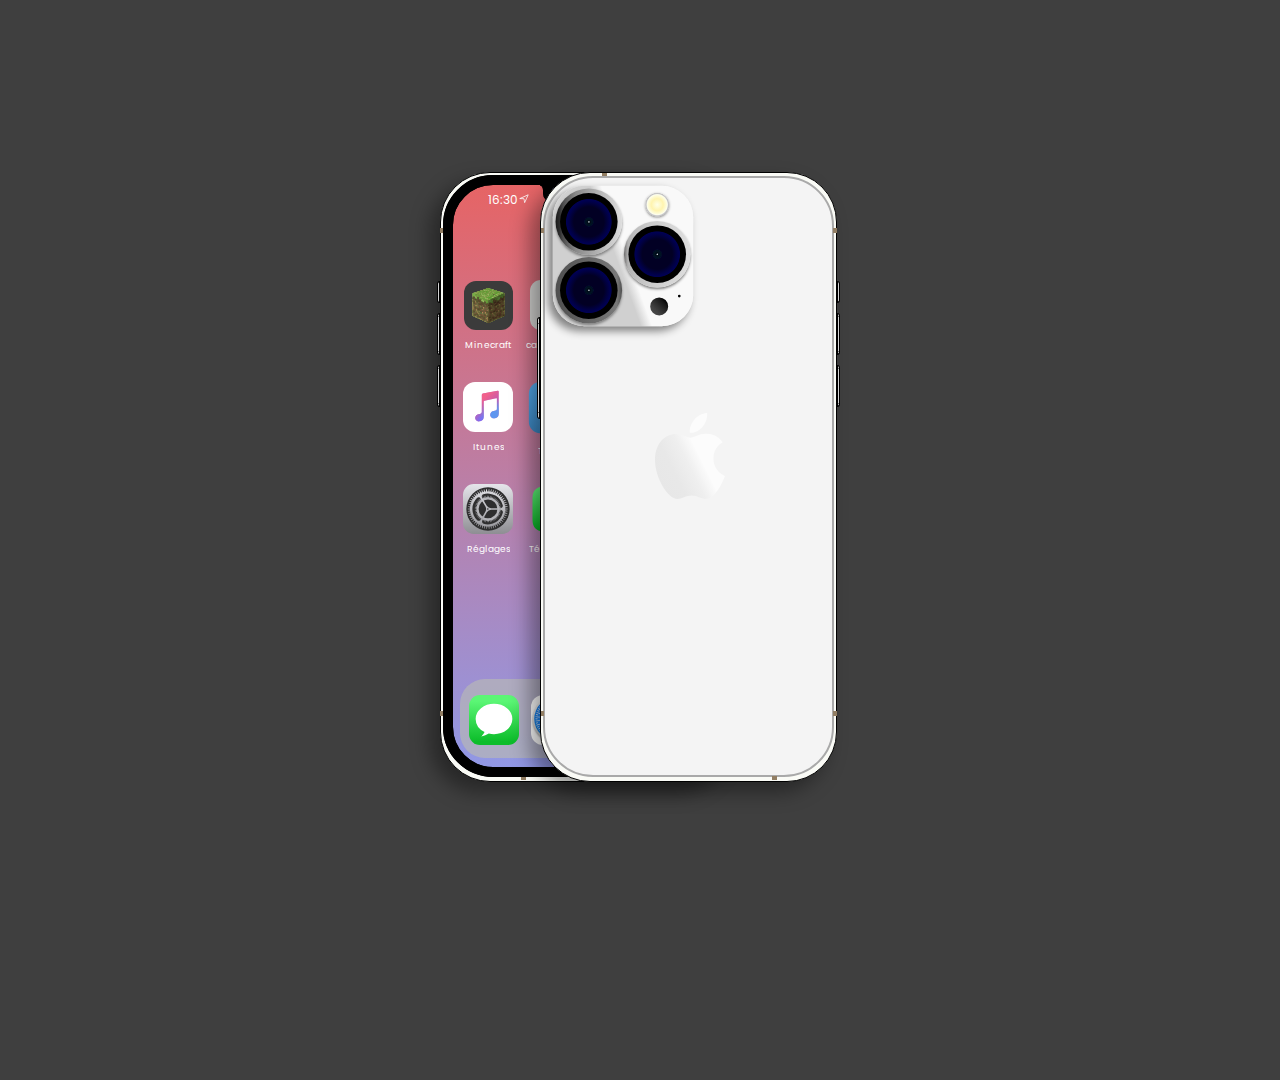
<file: index.html>
<!doctype html>
<html lang="fr">

<head>
  <meta charset="utf-8">
  <title>Titre de la page</title>
  <link rel="stylesheet" href="style.presentation.css">
  <link rel="stylesheet" href="Avant/Avant.css">
  <link rel="stylesheet" href="Arrière/style.iphone.css">
  <link rel="stylesheet" href="Arrière/style.plaque.css">
  <link rel="stylesheet" href="Arrière/style.camera.css">
  <link rel="stylesheet" href="Arrière/style.contour.css">
  <link rel="stylesheet" href="Arrière/style.flash.css">
  <script src="Avant/Avant.js"></script>
</head>

<body>
  <div class="presentation">
    <div class="presentavant">
      <div class="corps">
        <div id="screen">
          <div class="encoche">
            <div class="frontcam"></div>
          </div>
          <div class="hparleur"></div>
          <div class="clock">
            <p>16:30</p>
          </div>
          <img class="arrow" src="Avant/asset/fleche.svg" alt="">
          <img class="wifi" src="Avant/asset/wifi.svg" alt="">
          <img class="reseaux" src="Avant/asset/reseaux.svg" alt="">
          <img class="batterie" src="Avant/asset/batterie.svg" alt="">
          <div class="app">
            <div class="milieu">
              <img class="minecraft" src="Avant/asset/App/minecraft.svg" alt="minecraft">
              <p>Minecraft</p>
            </div>
            <div class="milieu">
              <img class="calculatrice" src="Avant/asset/App/calculator.svg" alt="calculatrice">
              <p>calculatrice</p>
            </div>
            <div class="milieu">
              <img class="note" src="Avant/asset/App/notes.svg" alt="notes">
              <p>Notes</p>
            </div>
            <div class="milieu">
              <img class="photo" src="Avant/asset/App/photos.svg" alt="Photo">
              <p>Photos</p>
            </div>
            <div class="milieu">
              <img class="itunes" src="Avant/asset/App/itunes.svg" alt="itunes">
              <p>Itunes</p>
            </div>
            <div class="milieu">
              <img class="twitter" src="Avant/asset/App/twitter.svg" alt="Twitter">
              <p>Twitter</p>
            </div>
            <div class="milieu">
              <img class="facetime" src="Avant/asset/App/FaceTime_iOS.svg" alt="FaceTime">
              <p>FaceTime</p>
            </div>
            <div class="milieu">
              <img class="camera" src="Avant/asset/App/camera.svg" alt="caméra">
              <p class="pap">Appareil photo</p>
            </div>
            <div class="milieu">
              <img class="reglage" src="Avant/asset/App/settings.svg" alt="Paramétre">
              <p>Réglages</p>
            </div>
            <div class="milieu">
              <img class="appel" src="Avant/asset/App/apple-phone.svg" alt="Appel">
              <p>Téléphone</p>
            </div>
          </div>
          <div class="app_favorit">
            <div class="milieu">
              <img class="message" src="Avant/asset/App/IMessage_logo.svg" alt="Message">
            </div>
            <div class="milieu">
              <img class="safari" src="Avant/asset/App/Safari_browser_logo.svg" alt="">
            </div>
            <div class="milieu">
              <img class="contact" src="Avant/asset/App/contacts.svg" alt="">
            </div>
            <div class="milieu">
              <img class="appstore" src="Avant/asset/App/apple-store.svg" alt="">
            </div>
          </div>
        </div>
        <div class="marque">
          <div class="marque1"></div>
          <div class="marque2"></div>
          <div class="marque3"></div>
        </div>
        <div class="bouton">
          <div class="mute"></div>
          <div class="sonplus"></div>
          <div class="sonmoin"></div>
          <div class="onoff" id="onoff">
            
          </div>
          
        </div>
        <div id="screen2">
          <div class="encoche2">
            <div class="frontcam2"></div>
          </div>
          <div class="hparleur2"></div>
        </div>
      </div>
    </div>

    <div class="presentarriere">
      <div class="corps">
        <div class="screen">
          <div class="plaque">
            <div class="contour1">
              <div class="objectif"></div>
            </div>
            <div class="contour2">
              <div class="objectif"></div>
            </div>
            <div class="contour3">
              <div class="objectif"></div>
            </div>
            <div class="contour4">
              <div class="flash"></div>
            </div>
            <div class="micro"></div>
            <div class="haut_parleur"></div>
          </div>
          <img class="logoapple" src="Arrière/SVG/Logo APPLE.svg" alt="">
          <div class="marque">
            <div class="marque1"></div>
            <div class="marque2"></div>
            <div class="marque3"></div>
          </div>
          <div class="bouton">
            <div class="mute"></div>
            <div class="sonplus"></div>
            <div class="sonmoin"></div>
            <div class="onoff"></div>
          </div>
        </div>
      </div>
    </div>
  </div>
</body>

</html>
</file>
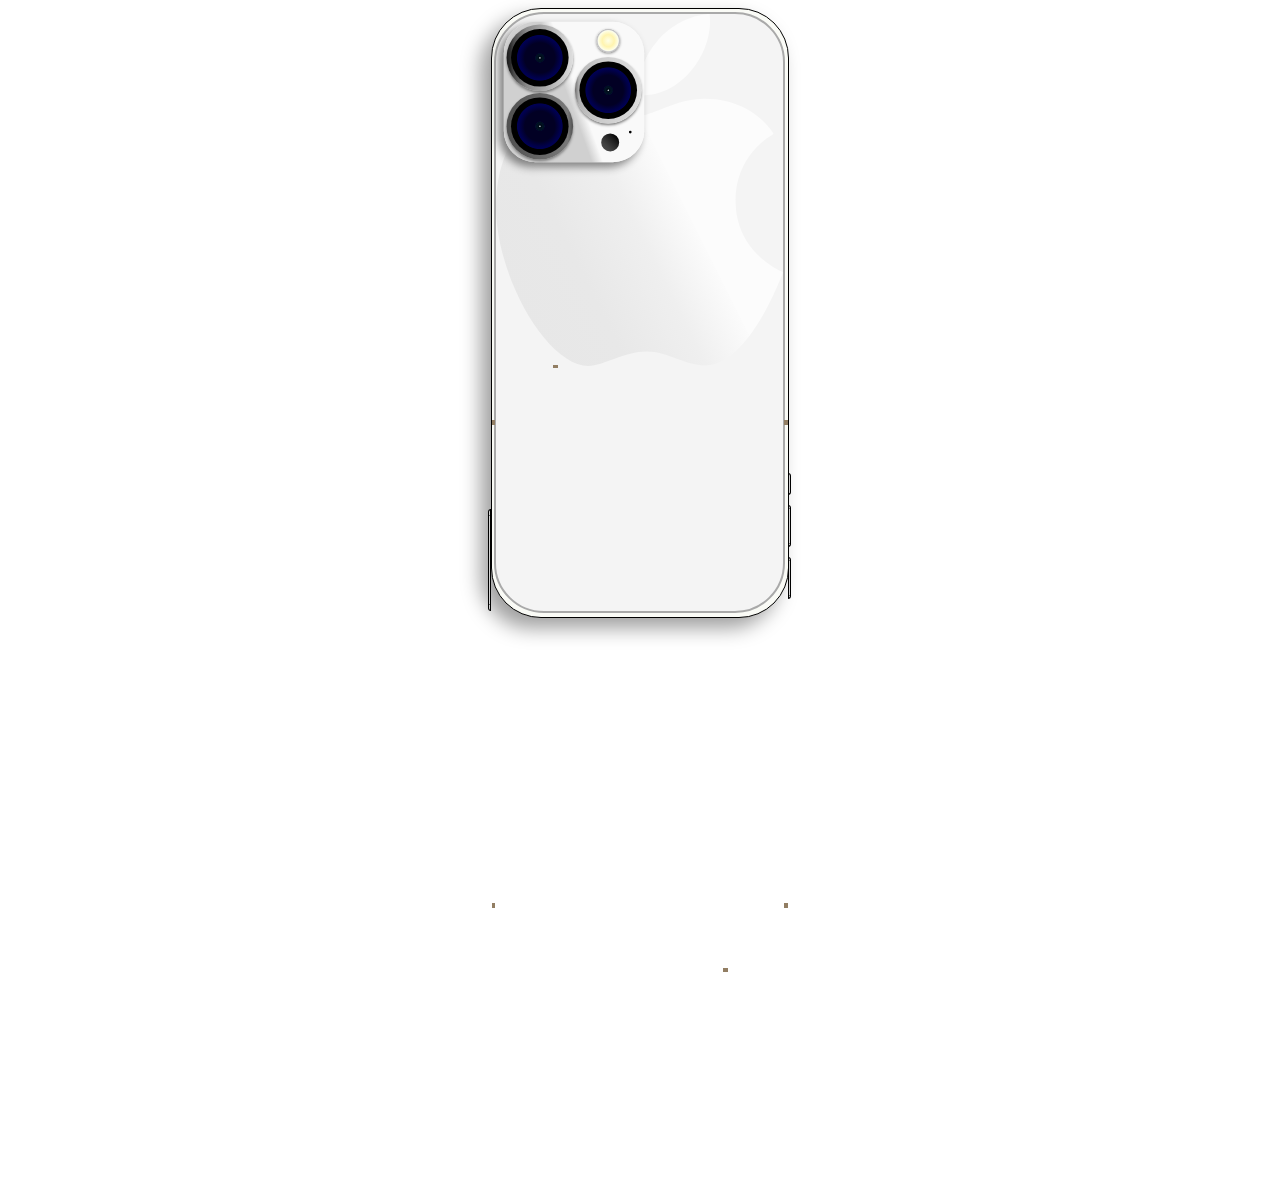
<file: Arrière/Arrière.html>
<!doctype html>
<html lang="fr">
<head>
  <meta charset="utf-8">
  <title>Titre de la page</title>
  <link rel="stylesheet" href="style.iphone.css">
  <link rel="stylesheet" href="style.plaque.css">
  <link rel="stylesheet" href="style.camera.css">
  <link rel="stylesheet" href="style.contour.css">
  <link rel="stylesheet" href="style.flash.css">
</head>
<body>
  <div class="corps">
    <div class="screen">
      <div class="plaque">
        <div class="contour1"><div class="objectif"></div></div>
        <div class="contour2"><div class="objectif"></div></div>
        <div class="contour3"><div class="objectif"></div></div>
        <div class="contour4"><div class="flash"></div></div>
        <div class="micro"></div>
        <div class="haut_parleur"></div>
      </div>
       <img class="logoapple" src="../Arrière/SVG/Logo APPLE.svg" alt="">
    <div class="marque">
      <div class="marque1"></div>
      <div class="marque2"></div>
      <div class="marque3"></div>
    </div>
    <div class="bouton">
      <div class="mute"></div>
      <div class="sonplus"></div>
      <div class="sonmoin"></div>
      <div class="onoff"></div>
    </div>
  </div>
</body>
</html>
</file>
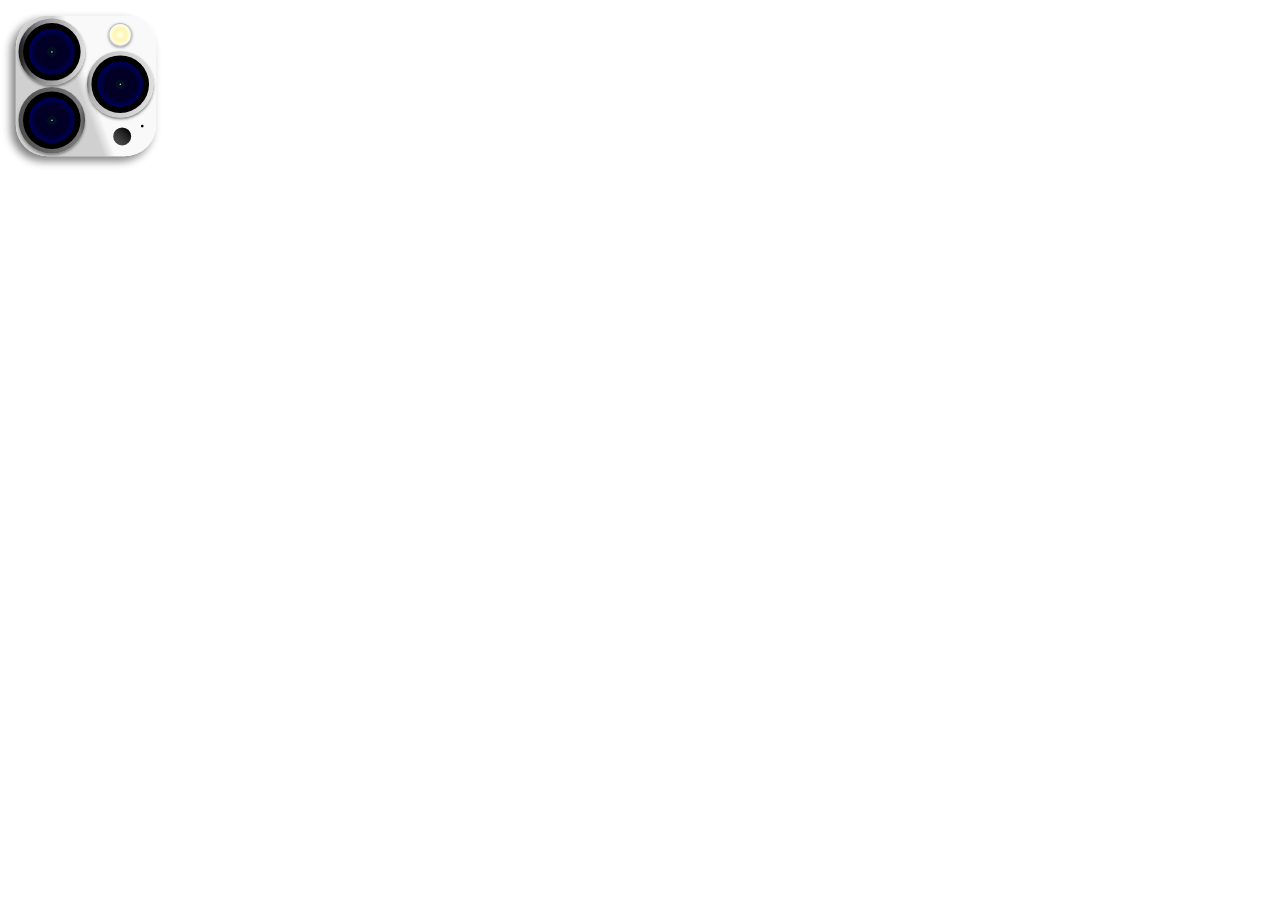
<file: Arrière/Plaque_de_cuisson.html>
<!doctype html>
<html lang="fr">
<head>
  <meta charset="utf-8">
  <title>Titre de la page</title>
  <link rel="stylesheet" href="style.plaque.css">
  <link rel="stylesheet" href="style.camera.css">
  <link rel="stylesheet" href="style.contour.css">
  <link rel="stylesheet" href="style.flash.css">
</head>
<body>
  <div class="plaque">
    <div class="contour1"><div class="objectif"></div></div>
    <div class="contour2"><div class="objectif"></div></div>
    <div class="contour3"><div class="objectif"></div></div>
    <div class="contour4"><div class="flash"></div></div>
    <div class="micro"></div>
    <div class="haut_parleur"></div>
  </div>
</body>
</html>
</file>
<file: style.presentation.css>
html{
  background-color: #3f3f3f;
}

.logoapple {
  position: absolute;
  width: 70px;
  -webkit-transform: translate(110px, 235px);
          transform: translate(110px, 235px);
}

.presentation:hover .presentarriere {
  transform:translateX(220px);
  
}

.presentation:hover .presentavant {
  transform:translateX(-220px);
  
}

body{
  display:flex;
  justify-content: center;
}

.presentation{
  position: relative;
  width:300px;
  height:100vh;
  margin-top: 164px;
}

.presentarriere, .presentavant{
  position:absolute;
  transition:all ease-in 1s;
}

.presentavant{
  transform:translateX(-50px);
}

.presentarriere{
  transform:translateX(50px);
}
</file>
<file: Avant/Avant.css>
@import url("https://fonts.googleapis.com/css2?family=Poppins&display=swap");
.corps {
  position: relative;
  margin: auto;
  border-radius: 50px 50px 50px 50px;
  border: solid 1px;
  background-color: #faf2dd;
  width: 295.2px;
  height: 607.8px;
  -webkit-box-shadow: 10px 10px 20px gray;
          box-shadow: 10px 10px 20px gray;
}

.corps #screen {
  margin: 2px 1px 1px 2px;
  background: -webkit-gradient(linear, left top, left bottom, from(#e66465), to(#9198e5));
  background: linear-gradient(#e66465, #9198e5);
  border-radius: 50px 50px 50px 50px;
  width: 270px;
  height: 582px;
  border: solid 10px;
}

.corps #screen .encoche {
  position: relative;
  margin: auto;
  border-radius: 0px 0px 10px 10px;
  background-color: black;
  width: 90px;
  height: 18px;
}

.corps #screen .encoche::before {
  -webkit-transform: translate(-5px, -0.1px);
          transform: translate(-5px, -0.1px);
  content: "";
  -webkit-box-shadow: 2px -9px black;
          box-shadow: 2px -9px black;
  border-radius: 0px 20px 0px 0px;
  position: absolute;
  background-color: transparente;
  width: 5px;
  height: 18px;
}

.corps #screen .encoche::after {
  -webkit-transform: translate(90px, -7.5px);
          transform: translate(90px, -7.5px);
  content: "";
  -webkit-box-shadow: -1px -10px black;
          box-shadow: -1px -10px black;
  border-radius: 20px 0px 0px 0px;
  position: absolute;
  background-color: transparent;
  width: 5px;
  height: 18px;
}

.corps #screen .encoche .frontcam {
  -webkit-transform: translate(9px, 2px);
          transform: translate(9px, 2px);
  background: radial-gradient(#fff 0%, #9198e5 45%, #000 100%);
  border-radius: 100%;
  width: 8px;
  height: 8px;
}

.corps #screen .hparleur {
  margin: auto;
  -webkit-transform: translate(0px, -23px);
          transform: translate(0px, -23px);
  border-radius: 10px 10px 10px 10px;
  background-color: #2d2d2d;
  width: 35px;
  height: 5px;
}

.corps #screen p {
  color: #fff;
  font-family: "Poppins", sans-serif;
  font-size: 12px;
}

.corps #screen .clock {
  -webkit-transform: translate(35px, -29px);
          transform: translate(35px, -29px);
}

.corps #screen .arrow {
  -webkit-transform: translate(65px, -60px);
          transform: translate(65px, -60px);
  width: 11px;
}

.corps #screen .wifi {
  -webkit-transform: translate(200px, -60px);
          transform: translate(200px, -60px);
  width: 11px;
}

.corps #screen .reseaux {
  -webkit-transform: translate(165px, -60px);
          transform: translate(165px, -60px);
  width: 11px;
}

.corps #screen .batterie {
  -webkit-transform: translate(190px, -60px);
          transform: translate(190px, -60px);
  width: 18px;
}

.corps #screen .app {
  height: 70%;
  display: -ms-grid;
  display: grid;
  -ms-grid-columns: 25% 25% 25% 25%;
      grid-template-columns: 25% 25% 25% 25%;
  -ms-grid-rows: 25% 25% 25% 25%;
      grid-template-rows: 25% 25% 25% 25%;
  padding: 2px;
}

.corps #screen .app p {
  font-size: 9px;
  white-space: nowrap;
  overflow: hidden;
}

.corps #screen .app .pap {
  text-overflow: ellipsis;
  width: 50px;
}

.corps #screen .app .milieu {
  display: -webkit-box;
  display: -ms-flexbox;
  display: flex;
  -webkit-box-orient: vertical;
  -webkit-box-direction: normal;
      -ms-flex-direction: column;
          flex-direction: column;
  -webkit-box-pack: center;
      -ms-flex-pack: center;
          justify-content: center;
  -webkit-box-align: center;
      -ms-flex-align: center;
          align-items: center;
}

.corps #screen .app .milieu .minecraft {
  height: 35px;
  width: 35px;
  padding: 7px;
  background-color: #3b3b3b;
  border-radius: 12px;
  display: -webkit-box;
  display: -ms-flexbox;
  display: flex;
  -webkit-box-orient: vertical;
  -webkit-box-direction: normal;
      -ms-flex-direction: column;
          flex-direction: column;
}

.corps #screen .app .milieu .calculatrice {
  height: 50px;
}

.corps #screen .app .milieu .note {
  height: 50px;
}

.corps #screen .app .milieu .photo {
  height: 50px;
  background-color: #fff;
  border-radius: 12px;
}

.corps #screen .app .milieu .itunes {
  height: 50px;
  background-color: #fff;
  border-radius: 12px;
}

.corps #screen .app .milieu .twitter {
  height: 57px;
}

.corps #screen .app .milieu .facetime {
  height: 50px;
}

.corps #screen .app .milieu .camera {
  height: 50px;
}

.corps #screen .app .milieu .reglage {
  height: 50px;
}

.corps #screen .app .milieu .appel {
  height: 50px;
}

.corps #screen .app_favorit {
  padding: 16px 2px 13px 2px;
  margin: 0px 7px 0px 7px;
  display: -ms-grid;
  display: grid;
  -ms-grid-columns: 25% 25% 25% 25%;
      grid-template-columns: 25% 25% 25% 25%;
  -ms-grid-rows: 100%;
      grid-template-rows: 100%;
  background-color: rgba(182, 182, 182, 0.7);
  border-radius: 25px;
}

.corps #screen .app_favorit .milieu {
  display: -webkit-box;
  display: -ms-flexbox;
  display: flex;
  -webkit-box-orient: vertical;
  -webkit-box-direction: normal;
      -ms-flex-direction: column;
          flex-direction: column;
  -webkit-box-pack: center;
      -ms-flex-pack: center;
          justify-content: center;
  -webkit-box-align: center;
      -ms-flex-align: center;
          align-items: center;
}

.corps #screen .app_favorit .milieu .message {
  height: 50px;
}

.corps #screen .app_favorit .milieu .safari {
  height: 50px;
  background-color: white;
  border-radius: 12px;
}

.corps #screen .app_favorit .milieu .contact {
  height: 50px;
}

.corps #screen .app_favorit .milieu .appstore {
  height: 50px;
}

.corps .marque .marque1 {
  position: relative;
  -webkit-transform: translate(-1px, -550px);
          transform: translate(-1px, -550px);
  background-color: #927e63;
  width: 3px;
  height: 5px;
}

.corps .marque .marque1::after {
  position: absolute;
  -webkit-transform: translate(293px, 0px);
          transform: translate(293px, 0px);
  content: "";
  background-color: #927e63;
  width: 3.5px;
  height: 5px;
}

.corps .marque .marque2 {
  position: relative;
  -webkit-transform: translate(230px, -610px);
          transform: translate(230px, -610px);
  background-color: #927e63;
  width: 5px;
  height: 2.5px;
}

.corps .marque .marque2::before {
  position: absolute;
  -webkit-transform: translate(-150px, 603px);
          transform: translate(-150px, 603px);
  content: "";
  background-color: #927e63;
  width: 5px;
  height: 4px;
}

.corps .marque .marque3 {
  position: relative;
  -webkit-transform: translate(-1px, -75px);
          transform: translate(-1px, -75px);
  background-color: #927e63;
  width: 3px;
  height: 5px;
}

.corps .marque .marque3::after {
  position: absolute;
  -webkit-transform: translate(293px, 0px);
          transform: translate(293px, 0px);
  content: "";
  background-color: #927e63;
  width: 3.5px;
  height: 5px;
}

.corps .bouton .mute {
  -webkit-transform: translate(-4px, -510px);
          transform: translate(-4px, -510px);
  background: radial-gradient(circle, lightgray 87%, black 88%, lightgray 90%);
  border-radius: 5px 0px 0px 5px;
  border: solid 1px;
  width: 1px;
  height: 20px;
}

.corps .bouton .sonplus {
  -webkit-transform: translate(-4px, -500px);
          transform: translate(-4px, -500px);
  background: radial-gradient(circle, lightgray 87%, black 88%, lightgray 90%);
  border-radius: 5px 0px 0px 5px;
  border: solid 1px;
  width: 1px;
  height: 40px;
}

.corps .bouton .sonmoin {
  -webkit-transform: translate(-4px, -490px);
          transform: translate(-4px, -490px);
  background: radial-gradient(circle, lightgray 87%, black 88%, lightgray 90%);
  border-radius: 5px 0px 0px 5px;
  border: solid 1px;
  width: 1px;
  height: 40px;
}

.corps .bouton .onoff {
  -webkit-transform: translate(296px, -580px);
          transform: translate(296px, -580px);
  border-radius: 0px 5px 5px 0px;
  width: 0.5px;
  height: 100px;
  padding: 0px 0px 0px 0px;
  background: radial-gradient(circle, lightgray 87%, black 88%, lightgray 90%);
}

.corps #screen2 {
  position: absolute;
  top: 0px;
  margin: 2px 1px 1px 2px;
  background: transparente;
  border-radius: 50px 50px 50px 50px;
  width: 270px;
  height: 582px;
  border: solid 10px;
}

.corps #screen2 .encoche2 {
  position: relative;
  margin: auto;
  border-radius: 0px 0px 10px 10px;
  background-color: black;
  width: 90px;
  height: 18px;
}

.corps #screen2 .encoche2::before {
  -webkit-transform: translate(-5px, -0.1px);
          transform: translate(-5px, -0.1px);
  content: "";
  -webkit-box-shadow: 2px -9px black;
          box-shadow: 2px -9px black;
  border-radius: 0px 20px 0px 0px;
  position: absolute;
  background-color: transparente;
  width: 5px;
  height: 18px;
}

.corps #screen2 .encoche2::after {
  -webkit-transform: translate(90px, -7.5px);
          transform: translate(90px, -7.5px);
  content: "";
  -webkit-box-shadow: -1px -10px black;
          box-shadow: -1px -10px black;
  border-radius: 20px 0px 0px 0px;
  position: absolute;
  background-color: transparent;
  width: 5px;
  height: 18px;
}

.corps #screen2 .encoche2 .frontcam2 {
  -webkit-transform: translate(9px, 2px);
          transform: translate(9px, 2px);
  background: radial-gradient(#fff 0%, #9198e5 45%, #000 100%);
  border-radius: 100%;
  width: 8px;
  height: 8px;
}

.corps #screen2 .hparleur2 {
  margin: auto;
  -webkit-transform: translate(0px, -23px);
          transform: translate(0px, -23px);
  border-radius: 10px 10px 10px 10px;
  background-color: #2d2d2d;
  width: 35px;
  height: 5px;
}
/*# sourceMappingURL=Avant.css.map */
</file>
<file: Arrière/style.iphone.css>
.corps {
  position: relative;
  margin: auto;
  border-radius: 50px 50px 50px 50px;
  border: solid 1px;
  background-color: #FAFBF6;
  width: 295.2px;
  height: 607.8px;
  -webkit-box-shadow: -10px 10px 20px rgba(0, 0, 0, 0.38);
          box-shadow: -10px 10px 20px rgba(0, 0, 0, 0.38);
}

.corps .screen {
  margin: 3px 1px 1px 2px;
  background-color: #F4F4F4;
  border-radius: 50px 50px 50px 50px;
  width: 287px;
  height: 597px;
  border: solid 2px darkgray;
}

.corps .screen .marque {
  -webkit-transform: translate(-3px, 600px);
          transform: translate(-3px, 600px);
}

.corps .screen .marque .marque1 {
  position: relative;
  -webkit-transform: translate(-1px, -550px);
          transform: translate(-1px, -550px);
  background-color: #927e63;
  width: 3px;
  height: 5px;
}

.corps .screen .marque .marque1::after {
  position: absolute;
  -webkit-transform: translate(292px, 0px);
          transform: translate(292px, 0px);
  content: "";
  background-color: #927e63;
  width: 3.5px;
  height: 5px;
}

.corps .screen .marque .marque2 {
  position: relative;
  -webkit-transform: translate(60px, -610px);
          transform: translate(60px, -610px);
  background-color: #927e63;
  width: 5px;
  height: 2.5px;
}

.corps .screen .marque .marque2::before {
  position: absolute;
  -webkit-transform: translate(170px, 603px);
          transform: translate(170px, 603px);
  content: "";
  background-color: #927e63;
  width: 5px;
  height: 4px;
}

.corps .screen .marque .marque3 {
  position: relative;
  -webkit-transform: translate(-1px, -75px);
          transform: translate(-1px, -75px);
  background-color: #927e63;
  width: 3px;
  height: 5px;
}

.corps .screen .marque .marque3::after {
  position: absolute;
  -webkit-transform: translate(292px, 0px);
          transform: translate(292px, 0px);
  content: "";
  background-color: #927e63;
  width: 3.5px;
  height: 5px;
}

.corps .screen .bouton {
  -webkit-transform: translate(-4px, 600px);
          transform: translate(-4px, 600px);
}

.corps .screen .bouton .mute {
  -webkit-transform: translate(296px, -510px);
          transform: translate(296px, -510px);
  background: radial-gradient(circle, lightgray 87%, black 88%, lightgray 90%);
  border-radius: 0px 5px 5px 0px;
  border: solid 1px;
  width: 1px;
  height: 20px;
}

.corps .screen .bouton .sonplus {
  -webkit-transform: translate(296px, -500px);
          transform: translate(296px, -500px);
  background: radial-gradient(circle, lightgray 87%, black 88%, lightgray 90%);
  border-radius: 0px 5px 5px 0px;
  border: solid 1px;
  width: 1px;
  height: 40px;
}

.corps .screen .bouton .sonmoin {
  -webkit-transform: translate(296px, -490px);
          transform: translate(296px, -490px);
  background: radial-gradient(circle, lightgray 87%, black 88%, lightgray 90%);
  border-radius: 0px 5px 5px 0px;
  border: solid 1px;
  width: 1px;
  height: 40px;
}

.corps .screen .bouton .onoff {
  -webkit-transform: translate(-4px, -580px);
          transform: translate(-4px, -580px);
  background: radial-gradient(circle, lightgray 87%, black 88%, lightgray 90%);
  border-radius: 5px 0px 0px 5px;
  border: solid 1px;
  width: 1px;
  height: 100px;
}
/*# sourceMappingURL=style.iphone.css.map */
</file>
<file: Arrière/style.plaque.css>
.plaque{
    position: absolute;
    transform: scale(0.9);
    width: 156.4px;
    height: 156.4px;
    background: linear-gradient(250deg, rgba(249,249,249,1) 48%, rgba(208,208,208,1) 54%);
    border-radius: 35px;
    box-shadow: -5px 5px 10px grey;
}

.contour2{
    position: absolute;
    transform: translate(79px,-35px);
    box-shadow: 0px 2px 3px grey;
}

.contour1{
    transform: translate(3px,3px);
    box-shadow: 0px 2px 3px grey;
}

.contour3{
    transform: translate(3px,5px);
    box-shadow: 0px 2px 3px grey;
}

.contour4{
    transform: translate(103px, -140px);
    box-shadow: 0px 1px 3px grey;
}

.micro{
    width: 3px;
    height: 3px;
    background-color: black;
    border-radius: 50%;
    transform: translate(139px,-53px);
}

.haut_parleur{
    width: 20px;
    height: 20px;
    background: linear-gradient(90deg, rgba(73,73,73,1) 0%, rgba(64,64,64,1) 23%, rgba(47,47,47,1) 49%, rgba(24,24,24,1) 80%, rgba(1,1,1,1) 100%, rgba(0,0,0,1) 100%, rgba(0,0,0,1) 100%);
    border-radius: 50%;
    transform-origin: center;
    transform: rotate(-45deg) translate(114px, 39px);
}
</file>
<file: Arrière/style.camera.css>
.objectif{
    height: 64.2px;
    width: 64.2px;
    border-radius: 50% 50% 50% 50%;
    background: radial-gradient(circle, rgba(2,0,36,1) 37%, rgba(1,0,63,1) 46%, rgba(0,0,77,1) 51%, rgba(0,0,83,1) 55%, rgba(0,0,0,1) 57%);
    position: relative;
    transform-origin: center;
}

.objectif::after{
    content:"";
    position: absolute;
    height: 10px;
    width: 10px;
    transform-origin: center;
    transform: translate(27.1px,27.1px);
    border-radius: 50%;
    background: radial-gradient(circle, rgba(255,255,255,1) 0%, rgba(0,16,32,1) 18%, rgba(0,9,18,1) 28%, rgba(0,17,33,1) 37%, rgba(0,18,35,1) 46%, rgba(0,18,37,1) 53%, rgba(0,14,29,1) 65%, rgba(0,42,85,1) 78%, rgba(31,82,136,1) 85%, rgba(47,96,149,1) 93%, rgba(148,187,233,1) 95%, rgba(0,0,0,1) 100%);
}
</file>
<file: Arrière/style.contour.css>
.contour1{
    background: linear-gradient(90deg, rgba(23,23,23,1) 0%, rgba(32,32,32,1) 2%, rgba(45,45,45,1) 6%, rgba(75,75,75,1) 11%, rgba(99,99,99,1) 18%, rgba(136,136,136,1) 30%, rgba(173,173,173,1) 59%, rgba(222,222,222,1) 100%);    border-radius:50% ;
    border-radius: 50%;
    height: 74.2px;
    width: 74.2px;
}

.contour2{
    background: linear-gradient(90deg, rgba(111,110,110,1) 0%, rgba(177,177,177,1) 6%, rgba(188,188,188,1) 15%, rgba(203,203,203,1) 37%, rgba(212,212,212,1) 65%, rgba(222,222,222,1) 100%);
    border-radius: 50%;
    width: 74.2px;
    height: 74.2px;
}

.contour3{
    background: linear-gradient(90deg, rgba(79,79,79,1) 0%, rgba(121,121,121,1) 92%, rgba(79,79,79,1) 100%);
    border-radius: 50%;
    width: 74.2px;
    height: 74.2px;
}

.contour4{
    width: 26px;
    height: 26px;
    border-radius: 50%;
    background: radial-gradient(circle, rgba(255,255,255,1) 59%, rgba(177,177,177,1) 70%, rgba(247,247,247,1) 74%);
}

.flash{
    transform: translate(1.5px,1.5px);
}
.objectif{
    transform: translate(5px,5px);
}
</file>
<file: Arrière/style.flash.css>
.flash{
    background: radial-gradient(circle, rgba(254,255,232,1) 0%, rgba(255,244,175,1) 41%, rgba(254,255,232,1) 69%);
    width: 23px;
    height: 23px;
    border-radius: 50%;
    box-shadow: grey;
}
</file>
